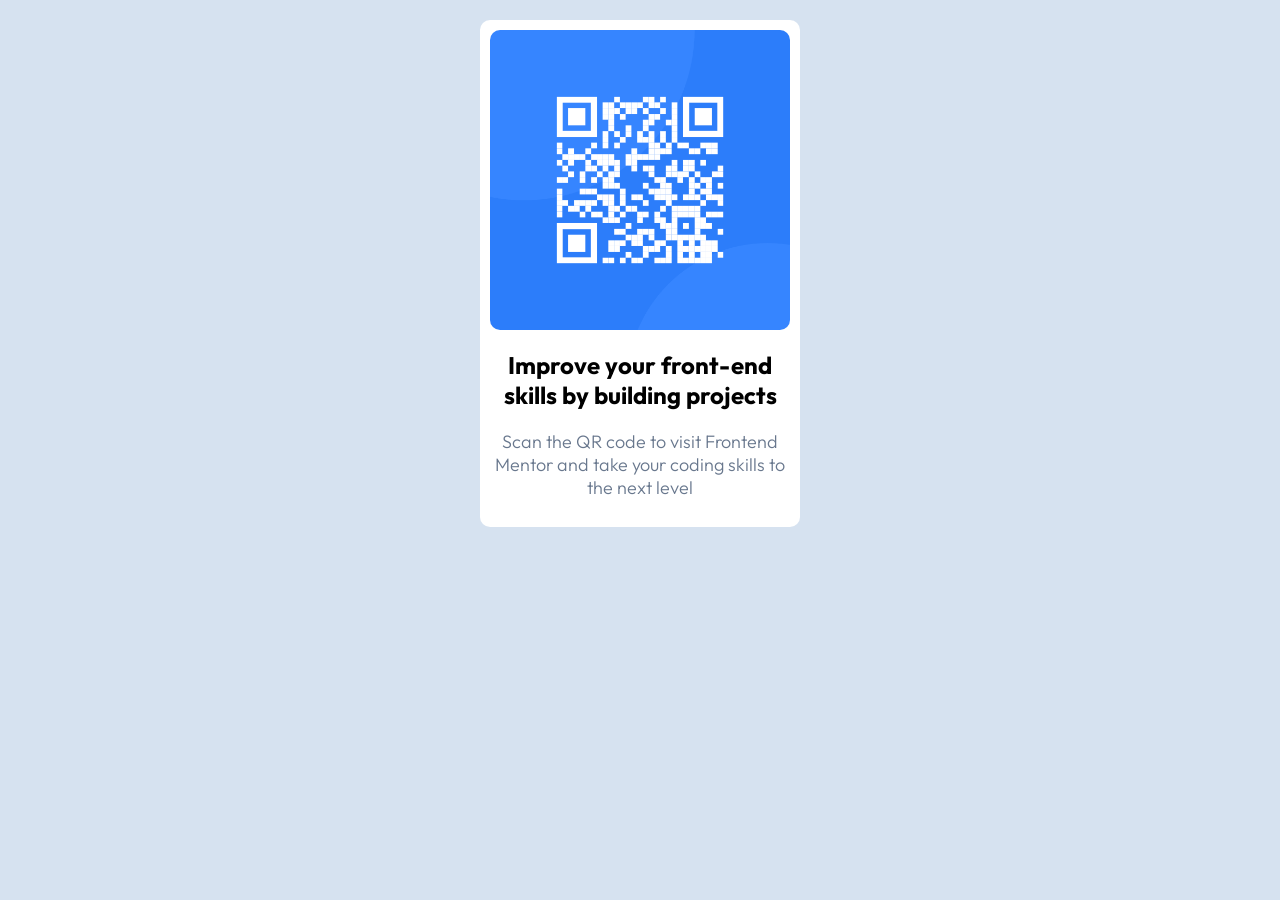
<file: qr-code-component-main/index.html>
<!DOCTYPE html>
<html lang="en">
<head>
  <meta charset="UTF-8">
  <meta name="viewport" content="width=device-width, initial-scale=1.0">
  <link rel="icon" type="image/png" sizes="32x32" href="./images/favicon-32x32.png">
  <link rel="stylesheet" href="styles.css">
  <link rel="preconnect" href="https://fonts.googleapis.com">
  <link rel="preconnect" href="https://fonts.gstatic.com" crossorigin>
  <link href="https://fonts.googleapis.com/css2?family=Figtree:ital,wght@0,300..900;1,300..900&family=Inter:ital,opsz,wght@0,14..32,100..900;1,14..32,100..900&family=Outfit:wght@100..900&display=swap" rel="stylesheet">
  <title>Frontend Mentor | QR code component</title>
</head>
<body>
 <div class="qr-code-component">
  <img class="qr-code" src="images/image-qr-code.png">
  <h2>Improve your front-end skills by building projects</h2>
  <h3>Scan the QR code to visit Frontend Mentor and take your coding skills to the next level</h3>
</div>
</body>
</html>
</file>
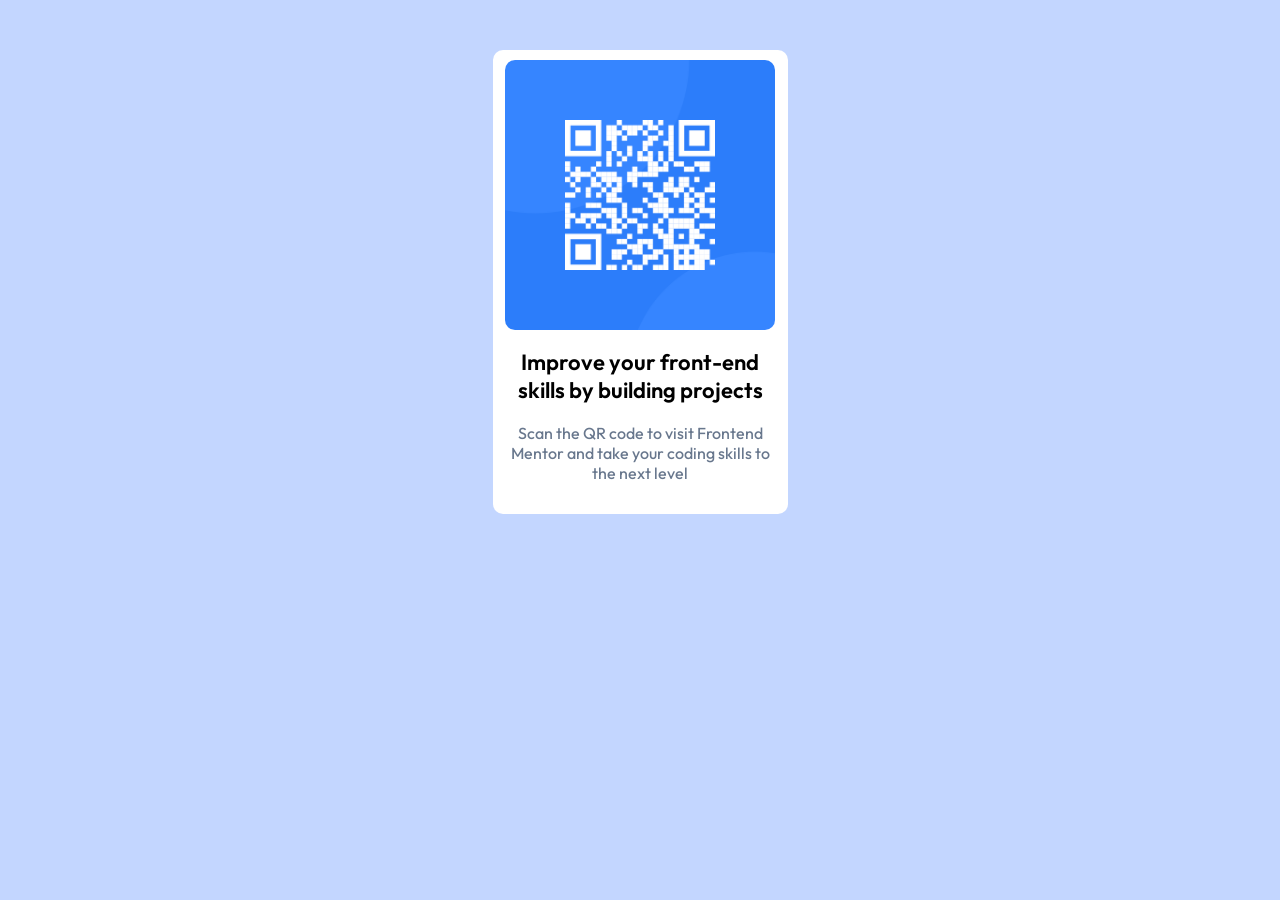
<file: qr-code-component-main (1)/qr-code-component-main/index.html>
<!DOCTYPE html>
<html lang="en">
<head>
  <meta charset="UTF-8">
  <meta name="viewport" content="width=device-width, initial-scale=1.0"> 
  <title>Frontend Mentor | QR code component</title>
  <link rel="stylesheet" href="styles.css">
  <link rel="preconnect" href="https://fonts.googleapis.com">
<link rel="preconnect" href="https://fonts.gstatic.com" crossorigin>
<link href="https://fonts.googleapis.com/css2?family=Big+Shoulders+Inline:opsz,wght@10..72,100..900&family=Figtree:ital,wght@0,300..900;1,300..900&family=Fraunces:ital,opsz,wght@0,9..144,100..900;1,9..144,100..900&family=Hanken+Grotesk:ital,wght@0,100..900;1,100..900&family=Inter:ital,opsz,wght@0,14..32,100..900;1,14..32,100..900&family=Kumbh+Sans:wght@100..900&family=Lexend+Deca:wght@100..900&family=Montserrat:ital,wght@0,100..900;1,100..900&family=Outfit:wght@100..900&family=Red+Hat+Display:ital,wght@0,300..900;1,300..900&family=Young+Serif&display=swap" rel="stylesheet">
</head>
 <body>
 <div class="QR-code-card">
      <img src="images/image-qr-code.png">
      <h2>Improve your front-end skills by building projects</h2>
      <p>  Scan the QR code to visit Frontend Mentor and take your coding skills to the next level</p>
 </div>  
</body>
</html>
</file>
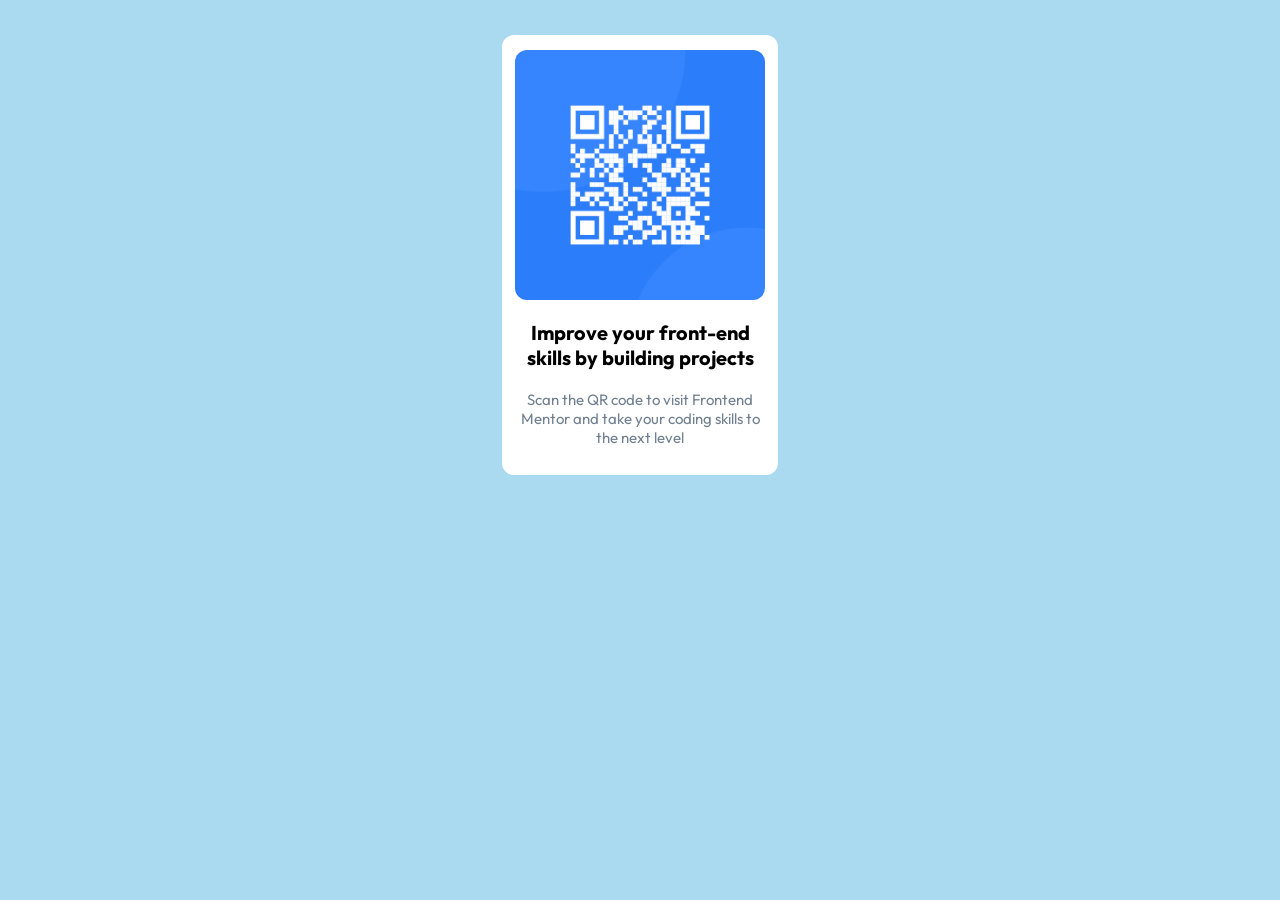
<file: qr-code-component-main/qr-code-component-main/index.html>
<!DOCTYPE html>
<html lang="en">
<head>
  <meta charset="UTF-8">
  <meta name="viewport" content="width=device-width, initial-scale=1.0"> <!-- displays site properly based on user's device -->
  <link rel="icon" type="image/png" sizes="32x32" href="./images/favicon-32x32.png">
  <link rel="stylesheet" href="styles.css" >
  <link rel="preconnect" href="https://fonts.googleapis.com">
  <link rel="preconnect" href="https://fonts.gstatic.com" crossorigin>
  <link href="https://fonts.googleapis.com/css2?family=Outfit:wght@100..900&display=swap" rel="stylesheet">
  <title>Frontend Mentor | QR code component</title>
</head>
<body>
<div class="QR-Code-Componet">
  <img src="images/image-qr-code.png">
  <h3>Improve your front-end skills by building projects</h3>
  <p>Scan the QR code to visit Frontend Mentor and take your coding skills to the next level</p>
</div>  
</body>
</html>
</file>
<file: qr-code-component-main/styles.css>
*{
    box-sizing: border-box;
}

body{
    background-color: hsl(212, 45%, 89%);
    font-family: "Outfit";
}

.qr-code-component{
    width: 320px;
    padding: 5px 5px 10px 5px;
    margin: 20px auto;
    background-color: hsl(250,100%,100%);
    border-radius: 10px;
}

img{
  width:300px;
  display: block;
  margin: 5px auto;
  border-radius: 10px;
}

h2{
    text-align: center;
}

h3{
    color: hsl(216, 15%, 48%);
    text-align: center;
    margin-top: 10px;
    font-size: 18px;
    font-weight: 300;
   
}
</file>
<file: qr-code-component-main (1)/qr-code-component-main/styles.css>
body{
    background-color: rgb(195, 214, 255);
    font-family: 'Times New Roman', Times, serif;
}

div{
  width: 275px;
  margin: 50px auto;
  padding-right: 10px;
  padding-left: 10px;
  padding-top: 7px;
  padding-bottom: 15px;
  text-align: center;
  background-color: #ffffff;
  border-radius: 10px;
  font-family: 'Outfit';
 
}

img{
  width: 270px;
  display: block;
  margin: 3px auto;
  border-radius: 10px;
}

h2{
  font-size: 22px;
  font-weight: 600;
}

p{
  font-size: 16px;
  font-weight: 450;
  color: hsl(216, 15%, 48%)
}
</file>
<file: qr-code-component-main/qr-code-component-main/styles.css>
body{
    background-color: rgb(170, 218, 240); 
    font-family: "Outfit";
}

.QR-Code-Componet{
    width: 250px;
    padding: 13px;
    text-align: center;
    margin: 35px auto;
    background-color: rgb(255,255,255);
    border-radius: 12px;
}

img{
    width: 250px;
    display: block;
    margin: 2px auto;
    border-radius: 12px;
}

h3{
    font-size: 20px;
    font-weight: 700;
}

p{
    font-size: 15px;
    color: slategray;
    font-weight: 400;
}
</file>
